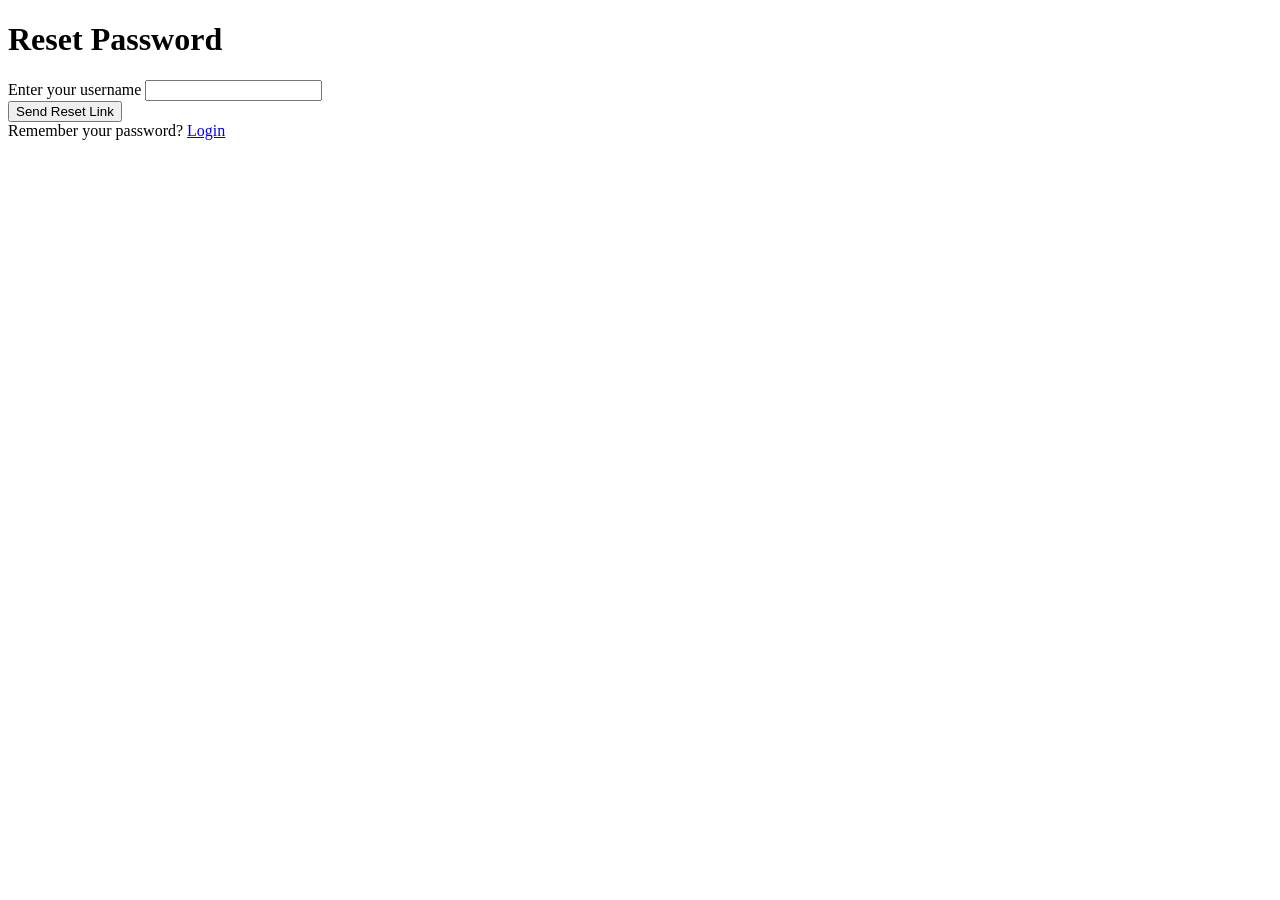
<file: demo/src/main/resources/static/travelpage/forgot-password.html>
<!DOCTYPE html>
<html lang="en">
<head>
    <meta charset="UTF-8">
    <meta name="viewport" content="width=device-width, initial-scale=1.0">
    <title>Forgot Password - Travel App</title>
    <!-- Same styles as register.html -->
</head>
<body>
    <div class="auth-container">
        <h1>Reset Password</h1>
        
        <form id="forgotPasswordForm">
            <div class="form-group">
                <label for="username">Enter your username</label>
                <input type="text" id="username" name="username" required>
            </div>
            
            <div id="message" class="message"></div>
            
            <button type="submit">Send Reset Link</button>
            
            <div class="login-link">
                Remember your password? <a href="/travelpage/login.html">Login</a>
            </div>
        </form>
    </div>

    <script>
        document.getElementById('forgotPasswordForm').addEventListener('submit', async (e) => {
            e.preventDefault();
            
            const username = document.getElementById('username').value;
            const messageElement = document.getElementById('message');
            
            try {
                const response = await fetch('/forgot-password', {
                    method: 'POST',
                    headers: {
                        'Content-Type': 'application/x-www-form-urlencoded',
                    },
                    body: `username=${encodeURIComponent(username)}`
                });
                
                if (response.ok) {
                    messageElement.textContent = 'If this username exists, you will receive reset instructions';
                    messageElement.className = 'message success';
                } else {
                    messageElement.textContent = 'Error processing your request';
                    messageElement.className = 'message error';
                }
            } catch (err) {
                messageElement.textContent = 'Network error. Please try again.';
                messageElement.className = 'message error';
            }
        });
    </script>
</body>
</html>
</file>
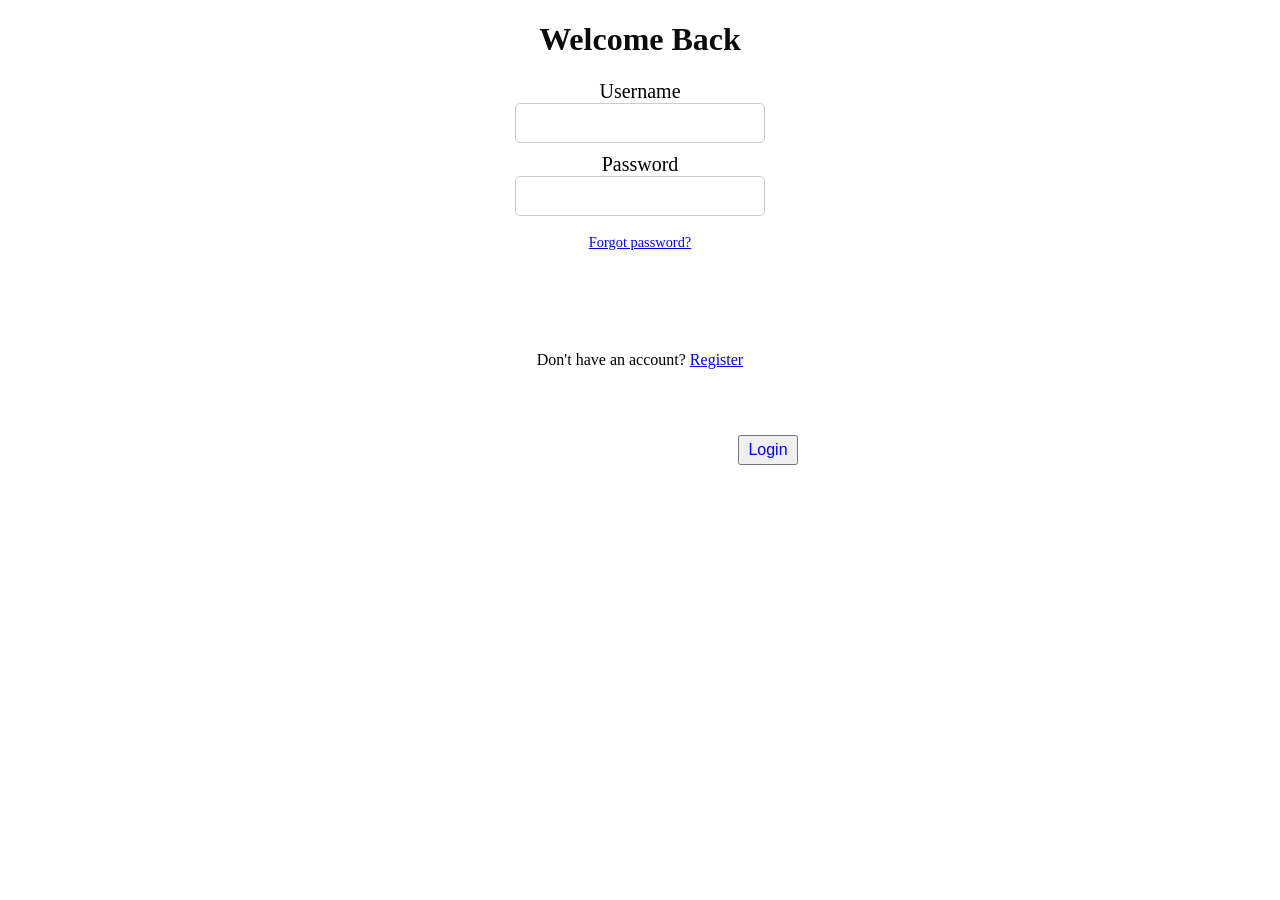
<file: demo/src/main/resources/static/travelpage/login.html>
<!DOCTYPE html>
<html lang="en">
<head>
    <meta charset="UTF-8">
    <meta name="viewport" content="width=device-width, initial-scale=1.0">
    <title>Login - Travel App</title>
    <style>
        /* Same styles as register.html */
       
        .forgot-password {
            text-align: middle;
            margin-top: 0.5rem;
            margin-bottom: 1rem;
            font-size: 0.9rem;
        }
        .h1{
            text-align: center;
            color: rgb(12, 11, 13);
        }
        .username{
            color: black;
            size: 0cm;
        }
        .form-group{
            text-align: center;
            font-size: 20px;
        }
        .login{
        position: absolute;
        top: 50%;
        left: 60%;
        transform: translate(-50%, -50%);
            height: 30px;
            width: 60px;
            font-size: medium;
            color: blue;/* Centers both horizontally and vertically */ /* Adjust height as needed */
        }
        .login-link{
        position: absolute;
        top: 40%;
        left: 50%;
        transform: translate(-50%, -50%);
        }
        .box {
    width: 250px;              /* Same width */
    height: 40px;              /* Same height */
    padding: 8px 12px;         /* Inner spacing */
    font-size: 16px;           /* Same text size */
    box-sizing: border-box;    /* Include padding in width/height */
    margin-bottom: 10px;       /* Optional: space between boxes */
    border: 1px solid #ccc;    /* Same border */
    border-radius: 5px;        /* Optional: rounded corners */
}

    </style>
</head>
<body>
    <div class="auth-container">
        <h1 class="h1">Welcome Back</h1>
        
        <form id="loginForm">
            <div class="form-group">
                <label for="username">Username</label>
            <div>
                <input class="box" type="text" id="username" name="username" required>
            </div>
            </div>
           
            <div class="form-group">
                <label for="password">Password</label>
                <div>
                    <input class="box" type="password" id="password" name="password" required>
                </div>
                <div class="forgot-password">
                    <a href="/travelpage/forgot-password.html">Forgot password?</a>
                </div>
            </div>
            <div id="message" class="message"></div>
            <button class="login" type="submit">Login</button>
            
            <div class="login-link">
                Don't have an account? <a href="/travelpage/register.html">Register</a>
            </div>
        </form>
    </div>

    <script>
     document.getElementById('loginForm').addEventListener('submit', async (e) => {
    e.preventDefault();
    
    const response = await fetch('/login', {
        method: 'POST',
        headers: {
            'Content-Type': 'application/x-www-form-urlencoded',
        },
        body: new URLSearchParams({
            username: document.getElementById('username').value,
            password: document.getElementById('password').value
        })
    });
    //src/main/resources/static/travelpage/index.html
    const result = await response.json();
    if (response.ok) {
        window.location.href = '/travelpage/index.html';
    } else {
        document.getElementById('errorMessage').textContent = result.error;
    }
});
        // Show success message if redirected from registration
        const urlParams = new URLSearchParams(window.location.search);
        if (urlParams.has('registered')) {
            const messageElement = document.getElementById('message');
            messageElement.textContent = 'Registration successful! Please login';
            messageElement.className = 'message success';
        }
    </script>
</body>
</html>
</file>
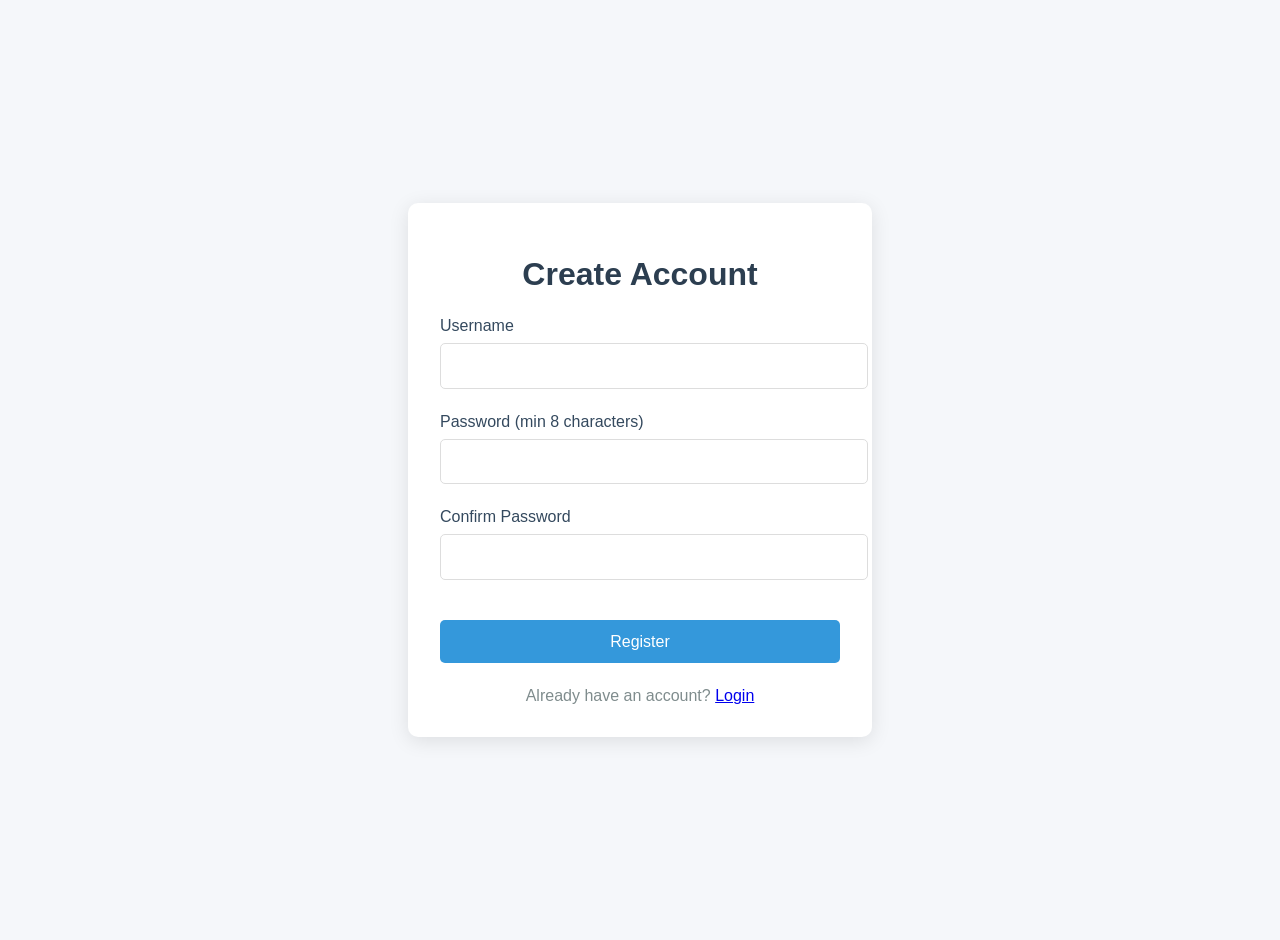
<file: demo/src/main/resources/static/travelpage/register.html>
<!DOCTYPE html>
<html lang="en">
<head>
    <meta charset="UTF-8">
    <meta name="viewport" content="width=device-width, initial-scale=1.0">
    <title>Register - Travel App</title>
    <style>
        body {
            font-family: 'Segoe UI', Tahoma, Geneva, Verdana, sans-serif;
            background-color: #f5f7fa;
            margin: 0;
            padding: 20px;
            display: flex;
            justify-content: center;
            align-items: center;
            min-height: 100vh;
        }
        .auth-container {
            background: white;
            padding: 2rem;
            border-radius: 10px;
            box-shadow: 0 4px 20px rgba(0, 0, 0, 0.1);
            width: 100%;
            max-width: 400px;
        }
        h1 {
            color: #2c3e50;
            text-align: center;
            margin-bottom: 1.5rem;
        }
        .form-group {
            margin-bottom: 1.5rem;
        }
        label {
            display: block;
            margin-bottom: 0.5rem;
            color: #34495e;
            font-weight: 500;
        }
        input {
            width: 100%;
            padding: 0.8rem;
            border: 1px solid #ddd;
            border-radius: 5px;
            font-size: 1rem;
        }
        button {
            width: 100%;
            padding: 0.8rem;
            background-color: #3498db;
            color: white;
            border: none;
            border-radius: 5px;
            font-size: 1rem;
            font-weight: 500;
            cursor: pointer;
        }
        .message {
            margin-top: 1rem;
            padding: 0.5rem;
            border-radius: 5px;
            text-align: center;
        }
        .error {
            background-color: #fee;
            color: #e74c3c;
        }
        .success {
            background-color: #efef;
            color: #2ecc71;
        }
        .login-link {
            text-align: center;
            margin-top: 1.5rem;
            color: #7f8c8d;
        }
    </style>
</head>
<body>
    <div class="auth-container">
        <h1>Create Account</h1>
        
        <form id="registerForm">
            <div class="form-group">
                <label for="username">Username</label>
                <input type="text" id="username" name="username" required>
            </div>
            
            <div class="form-group">
                <label for="password">Password (min 8 characters)</label>
                <input type="password" id="password" name="password" minlength="8" required>
            </div>
            
            <div class="form-group">
                <label for="confirmPassword">Confirm Password</label>
                <input type="password" id="confirmPassword" name="confirmPassword" required>
            </div>
            
            <div id="message" class="message"></div>
            
            <button type="submit">Register</button>
            
            <div class="login-link">
                Already have an account? <a href="/travelpage/login.html">Login</a>
            </div>
        </form>
    </div>

    <script>
        document.getElementById('registerForm').addEventListener('submit', async (e) => {
            e.preventDefault();
            
            const username = document.getElementById('username').value;
            const password = document.getElementById('password').value;
            const confirmPassword = document.getElementById('confirmPassword').value;
            const messageElement = document.getElementById('message');
            
            // Client-side validation
            if (password !== confirmPassword) {
                messageElement.textContent = "Passwords don't match";
                messageElement.className = 'message error';
                return;
            }
            
            try {
                const response = await fetch('/register', {
                    method: 'POST',
                    headers: {
                        'Content-Type': 'application/x-www-form-urlencoded',
                    },
                    body: `username=${encodeURIComponent(username)}&password=${encodeURIComponent(password)}`
                });
                
                if (response.ok) {
                    window.location.href = '/travelpage/login.html?registered=true';
                } else {
                    const error = await response.text();
                    messageElement.textContent = error;
                    messageElement.className = 'message error';
                }
            } catch (err) {
                messageElement.textContent = 'Network error. Please try again.';
                messageElement.className = 'message error';
            }
        });
    </script>
</body>
</html>
</file>
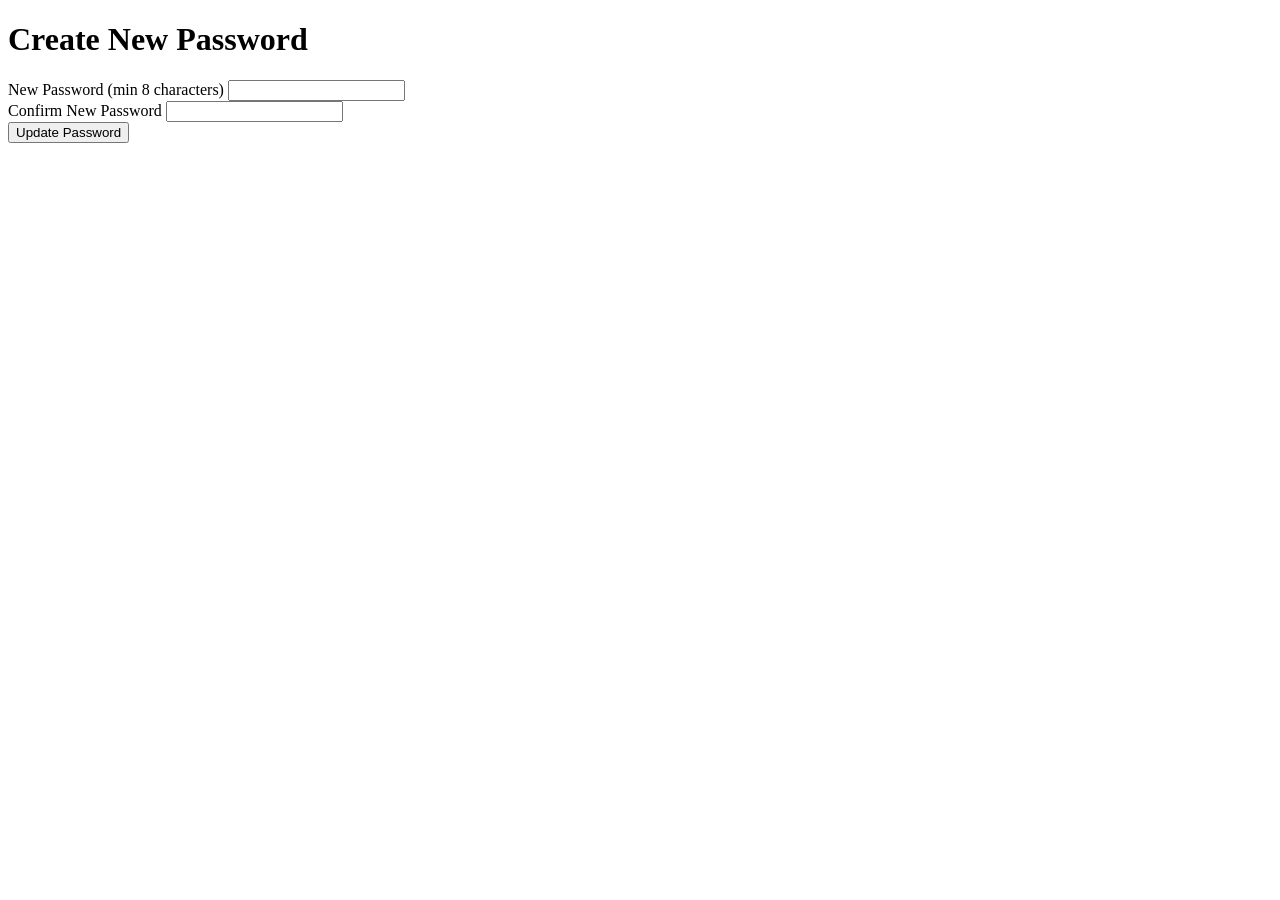
<file: demo/src/main/resources/static/travelpage/reset-password.html>
<!DOCTYPE html>
<html lang="en">
<head>
    <meta charset="UTF-8">
    <meta name="viewport" content="width=device-width, initial-scale=1.0">
    <title>Reset Password - Travel App</title>
    <!-- Same styles as register.html -->
</head>
<body>
    <div class="auth-container">
        <h1>Create New Password</h1>
        
        <form id="resetPasswordForm">
            <input type="hidden" id="token" name="token">
            
            <div class="form-group">
                <label for="newPassword">New Password (min 8 characters)</label>
                <input type="password" id="newPassword" name="newPassword" minlength="8" required>
            </div>
            
            <div class="form-group">
                <label for="confirmPassword">Confirm New Password</label>
                <input type="password" id="confirmPassword" name="confirmPassword" required>
            </div>
            
            <div id="message" class="message"></div>
            
            <button type="submit">Update Password</button>
        </form>
    </div>

    <script>
        // Extract token from URL
        const urlParams = new URLSearchParams(window.location.search);
        const token = urlParams.get('token');
        document.getElementById('token').value = token || '';
        
        document.getElementById('resetPasswordForm').addEventListener('submit', async (e) => {
            e.preventDefault();
            
            const newPassword = document.getElementById('newPassword').value;
            const confirmPassword = document.getElementById('confirmPassword').value;
            const token = document.getElementById('token').value;
            const messageElement = document.getElementById('message');
            
            if (newPassword !== confirmPassword) {
                messageElement.textContent = "Passwords don't match";
                messageElement.className = 'message error';
                return;
            }
            
            if (!token) {
                messageElement.textContent = "Invalid reset link";
                messageElement.className = 'message error';
                return;
            }
            
            try {
                const response = await fetch('/reset-password', {
                    method: 'POST',
                    headers: {
                        'Content-Type': 'application/x-www-form-urlencoded',
                    },
                    body: `token=${encodeURIComponent(token)}&newPassword=${encodeURIComponent(newPassword)}`
                });
                
                if (response.ok) {
                    messageElement.textContent = 'Password updated successfully! Redirecting to login...';
                    messageElement.className = 'message success';
                    setTimeout(() => {
                        window.location.href = '/travelpage/login.html';
                    }, 2000);
                } else {
                    messageElement.textContent = 'Invalid or expired token';
                    messageElement.className = 'message error';
                }
            } catch (err) {
                messageElement.textContent = 'Network error. Please try again.';
                messageElement.className = 'message error';
            }
        });
    </script>
</body>
</html>
</file>
